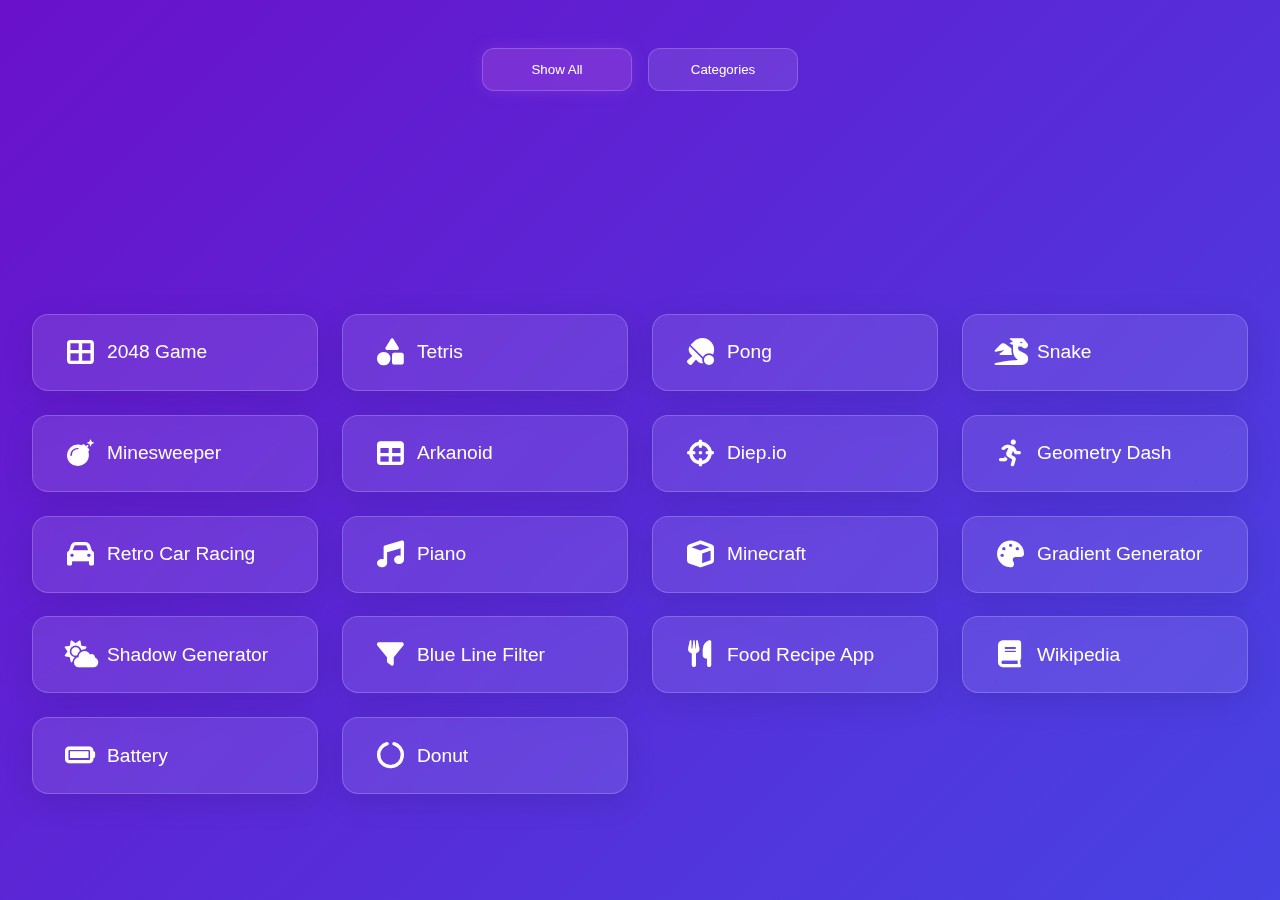
<file: index.html>
<!DOCTYPE html>
<html lang="en">
  <head>
    <meta charset="UTF-8" />
    <meta name="viewport" content="width=device-width, initial-scale=1.0" />
    <title>Collection of Games & Mini Projects</title>
    <link
      rel="icon"
      href="https://cdn.glitch.global/e1f58fcd-1ad1-488f-a6db-042ccb1bb005/strona%2Fchess%2Fimg%2Fchesspieces%2Fwikipedia%2Fwr.png?v=1737126246906"
    />
    <link
      rel="stylesheet"
      href="https://cdnjs.cloudflare.com/ajax/libs/font-awesome/6.0.0/css/all.min.css"
    />
    <style>
      :root {
        --primary-color: #9d4edd;
        --secondary-color: #7b2cbf;
        --accent-color: #c77dff;
        --background-gradient: linear-gradient(
          135deg,
          #6a11cb 0%,
          #2575fc 50%,
          #f5576c 100%
        );
        --glass-bg: rgba(255, 255, 255, 0.1);
      }

      * {
        box-sizing: border-box;
        margin: 0;
        padding: 0;
      }

      body {
        font-family: 'Segoe UI', system-ui, sans-serif;
        min-height: 100vh;
        display: flex;
        flex-direction: column;
        align-items: center;
        background: var(--background-gradient);
        background-attachment: fixed;
        background-size: 400% 400%;
        color: white;
        overflow-x: hidden;
        animation: gradientFlow 15s ease infinite;
      }

      .header {
        text-align: center;
        padding: 3rem 1rem;
        animation: slideDown 0.8s ease-out;
        position: relative;
      }

      .title {
        font-size: clamp(2.5rem, 6vw, 4rem);
        margin-bottom: 0.5rem;
        text-shadow: 0 4px 6px rgba(0, 0, 0, 0.3);
        background: linear-gradient(45deg, #fff, #e0aaff);
        -webkit-background-clip: text;
        -webkit-text-fill-color: transparent;
      }

      .subtitle {
        font-size: clamp(1.1rem, 2.5vw, 1.4rem);
        color: #f8f9fa;
        text-shadow: 0 2px 4px rgba(0, 0, 0, 0.2);
        background: linear-gradient(45deg, #e0aaff, #c77dff);
        -webkit-background-clip: text;
        -webkit-text-fill-color: transparent;
      }

      .grid-container {
        display: grid;
        grid-template-columns: repeat(auto-fit, minmax(280px, 1fr));
        gap: 1.5rem;
        padding: 2rem;
        width: 100%;
        max-width: 1400px;
        margin: auto;
        perspective: 1000px;
      }

      .button {
        position: relative;
        padding: 1.5rem 2rem;
        font-size: 1.2rem;
        background: var(--glass-bg);
        border: 1px solid rgba(255, 255, 255, 0.2);
        border-radius: 16px;
        color: white;
        cursor: pointer;
        transition: all 0.3s ease;
        backdrop-filter: blur(12px);
        overflow: hidden;
        box-shadow: 0 8px 32px rgba(0, 0, 0, 0.1);
        display: flex;
        align-items: center;
        opacity: 0;
        animation: fadeInUp 0.5s ease-out forwards;
      }

      .button:hover {
        background: rgba(157, 78, 221, 0.3);
        transform: translateY(-5px) scale(1.03);
        box-shadow: 0 12px 30px rgba(157, 78, 221, 0.4);
      }

      .button:hover::before {
        opacity: 1;
      }

      .button::before {
        content: '';
        position: absolute;
        top: 0;
        left: 0;
        width: 100%;
        height: 100%;
        background: radial-gradient(
          600px circle at var(--x) var(--y),
          rgba(199, 125, 255, 0.4),
          transparent 40%
        );
        opacity: 0;
        transition: opacity 0.3s;
      }

      .button i {
        margin-right: 12px;
        color: white;
        font-size: 1.4em;
        width: 30px;
        animation: iconFloat 2s ease-in-out infinite;
      }

      .filter-container {
        position: relative;
        height: 80px;
        margin-bottom: 2rem;
        width: 100%;
        display: flex;
        justify-content: center;
      }

      .main-filter {
        display: flex;
        gap: 1rem;
        position: absolute;
        top: 0;
        transition: all 0.5s ease;
      }

      .main-filter.moved-down {
        top: 100px;
      }

      .category-filters {
        display: none;
        gap: 1rem;
        position: absolute;
        top: 0;
        justify-content: center;
        width: 100%;
      }

      .category-filters.visible {
        display: flex;
        animation: fadeIn 0.3s ease-out;
      }

      .filter-btn {
        padding: 0.8rem 2rem;
        border: none;
        border-radius: 12px;
        background: var(--glass-bg);
        color: white;
        cursor: pointer;
        transition: all 0.3s ease;
        backdrop-filter: blur(12px);
        border: 1px solid rgba(255, 255, 255, 0.2);
        font-weight: 500;
        min-width: 150px;
        text-align: center;
      }

      .filter-btn.active {
        background: rgba(157, 78, 221, 0.4);
        box-shadow: 0 0 15px rgba(157, 78, 221, 0.3);
      }

      .filter-btn:hover {
        transform: translateY(-2px);
      }

      @keyframes gradientFlow {
        0% {
          background-position: 0% 50%;
        }
        50% {
          background-position: 100% 50%;
        }
        100% {
          background-position: 0% 50%;
        }
      }

      @keyframes fadeInUp {
        from {
          opacity: 0;
          transform: translateY(20px) rotateX(15deg);
        }
        to {
          opacity: 1;
          transform: translateY(0) rotateX(0);
        }
      }

      @keyframes slideDown {
        from {
          opacity: 0;
          transform: translateY(-30px);
        }
        to {
          opacity: 1;
          transform: translateY(0);
        }
      }

      @keyframes iconFloat {
        0%,
        100% {
          transform: translateY(0);
        }
        50% {
          transform: translateY(-4px);
        }
      }

      @keyframes fadeIn {
        from {
          opacity: 0;
        }
        to {
          opacity: 1;
        }
      }

      @media (max-width: 768px) {
        .grid-container {
          grid-template-columns: 1fr;
          padding: 1.5rem;
          gap: 1rem;
        }

        .button {
          font-size: 1.1rem;
          padding: 1.2rem;
        }

        .filter-container {
          height: 120px;
        }

        .main-filter {
          flex-direction: column;
          align-items: center;
        }

        .main-filter.moved-down {
          top: 150px;
        }

        .category-filters {
          flex-direction: column;
          align-items: center;
        }

        .filter-btn {
          width: 80%;
        }
      }
    </style>
  </head>
  <body>
    <header class="header">
      <div class="filter-container">
        <div class="main-filter" id="mainFilter">
          <button class="filter-btn active" data-filter="all">Show All</button>
          <button class="filter-btn" data-filter="categories">Categories</button>
        </div>
        <div class="category-filters" id="categoryFilters">
          <button class="filter-btn" data-filter="game">Games</button>
          <button class="filter-btn" data-filter="project">Projects</button>
          <!-- <button class="filter-btn" data-filter="all">All</button> -->
        </div>
      </div>
    </header>

    <main class="grid-container">
      <button class="button" data-category="game" onclick="navigateTo('2048 game')">
        <i class="fas fa-th-large"></i>2048 Game
      </button>
      <button class="button" data-category="game" onclick="navigateTo('tetris')">
        <i class="fas fa-shapes"></i>Tetris
      </button>
      <button class="button" data-category="game" onclick="navigateTo('pong game')">
        <i class="fas fa-table-tennis"></i>Pong
      </button>
      <button class="button" data-category="game" onclick="navigateTo('snake')">
        <i class="fas fa-dragon"></i>Snake
      </button>
      <button class="button" data-category="game" onclick="navigateTo('minesweeper game')">
        <i class="fas fa-bomb"></i>Minesweeper
      </button>
      <button class="button" data-category="game" onclick="navigateTo('arkanoid')">
        <i class="fas fa-table"></i>Arkanoid
      </button>
      <button class="button" data-category="game" onclick="navigateTo('diep.io')">
        <i class="fas fa-crosshairs"></i>Diep.io
      </button>
      <button class="button" data-category="game" onclick="navigateTo('geometry dash')">
        <i class="fas fa-running"></i>Geometry Dash
      </button>
      <button class="button" data-category="game" onclick="navigateTo('retro car racing')">
        <i class="fas fa-car"></i>Retro Car Racing
      </button>

      <button class="button" data-category="project" onclick="navigateTo('piano')">
        <i class="fas fa-music"></i>Piano
      </button>
      <button class="button" data-category="game" onclick="navigateTo('minecraft')">
        <i class="fas fa-cube"></i>Minecraft
      </button>
      <button class="button" data-category="project" onclick="navigateTo('gradient generator')">
        <i class="fas fa-palette"></i>Gradient Generator
      </button>
      <button class="button" data-category="project" onclick="navigateTo('shadow generator')">
        <i class="fas fa-cloud-sun"></i>Shadow Generator
      </button>
      <button class="button" data-category="project" onclick="navigateTo('blue line filter')">
        <i class="fas fa-filter"></i>Blue Line Filter
      </button>
      <button class="button" data-category="project" onclick="navigateTo('food recipe app')">
        <i class="fas fa-utensils"></i>Food Recipe App
      </button>
      <button class="button" data-category="project" onclick="navigateTo('wikipedia')">
        <i class="fas fa-book"></i>Wikipedia
      </button>
      <button class="button" data-category="project" onclick="navigateTo('battery')">
        <i class="fas fa-battery-full"></i>Battery
      </button>
      <button class="button" data-category="project" onclick="navigateTo('donut')">
        <i class="fas fa-circle-notch"></i>Donut
      </button>
    </main>

    <script>
      document.addEventListener('DOMContentLoaded', function() {
        const mainFilter = document.getElementById('mainFilter');
        const categoryFilters = document.getElementById('categoryFilters');
        const filterButtons = document.querySelectorAll('.filter-btn');
        const items = document.querySelectorAll('.button');
        
        // Initialize - show all items
        items.forEach(item => {
          item.style.display = 'flex';
          setTimeout(() => {
            item.style.opacity = '1';
          }, 100);
        });

        // Main filter buttons
        document.querySelector('[data-filter="all"]').addEventListener('click', function() {
          filterItems('all');
          resetFilters();
        });

        document.querySelector('[data-filter="categories"]').addEventListener('click', function() {
          mainFilter.classList.add('moved-down');
          categoryFilters.classList.add('visible');
        });

        // Category filter buttons
        document.querySelectorAll('#categoryFilters .filter-btn').forEach(button => {
          button.addEventListener('click', function() {
            const filter = this.getAttribute('data-filter');
            filterItems(filter);
            resetFilters();
          });
        });

        function filterItems(filter) {
          items.forEach(item => {
            const category = item.getAttribute('data-category');
            
            if (filter === 'all' || category === filter) {
              item.style.display = 'flex';
              setTimeout(() => {
                item.style.opacity = '1';
              }, 100);
            } else {
              item.style.opacity = '0';
              setTimeout(() => {
                item.style.display = 'none';
              }, 300);
            }
          });
        }

        function resetFilters() {
          mainFilter.classList.remove('moved-down');
          categoryFilters.classList.remove('visible');
          
          // Update active buttons
          filterButtons.forEach(btn => btn.classList.remove('active'));
          if (document.querySelector('[data-filter="all"]')) {
            document.querySelector('[data-filter="all"]').classList.add('active');
          }
        }

        // Mouse move effect for buttons
        document.querySelectorAll('.button').forEach(btn => {
          btn.style.animationDelay = `${Math.random() * 0.5}s`;
          
          btn.addEventListener('mousemove', (e) => {
            const rect = btn.getBoundingClientRect();
            btn.style.setProperty('--x', `${e.clientX - rect.left}px`);
            btn.style.setProperty('--y', `${e.clientY - rect.top}px`);
          });
        });
      });

      function navigateTo(folderName) {
        window.location.href = `${folderName}/index.html`;
      }
    </script>
  </body>
</html>
</file>
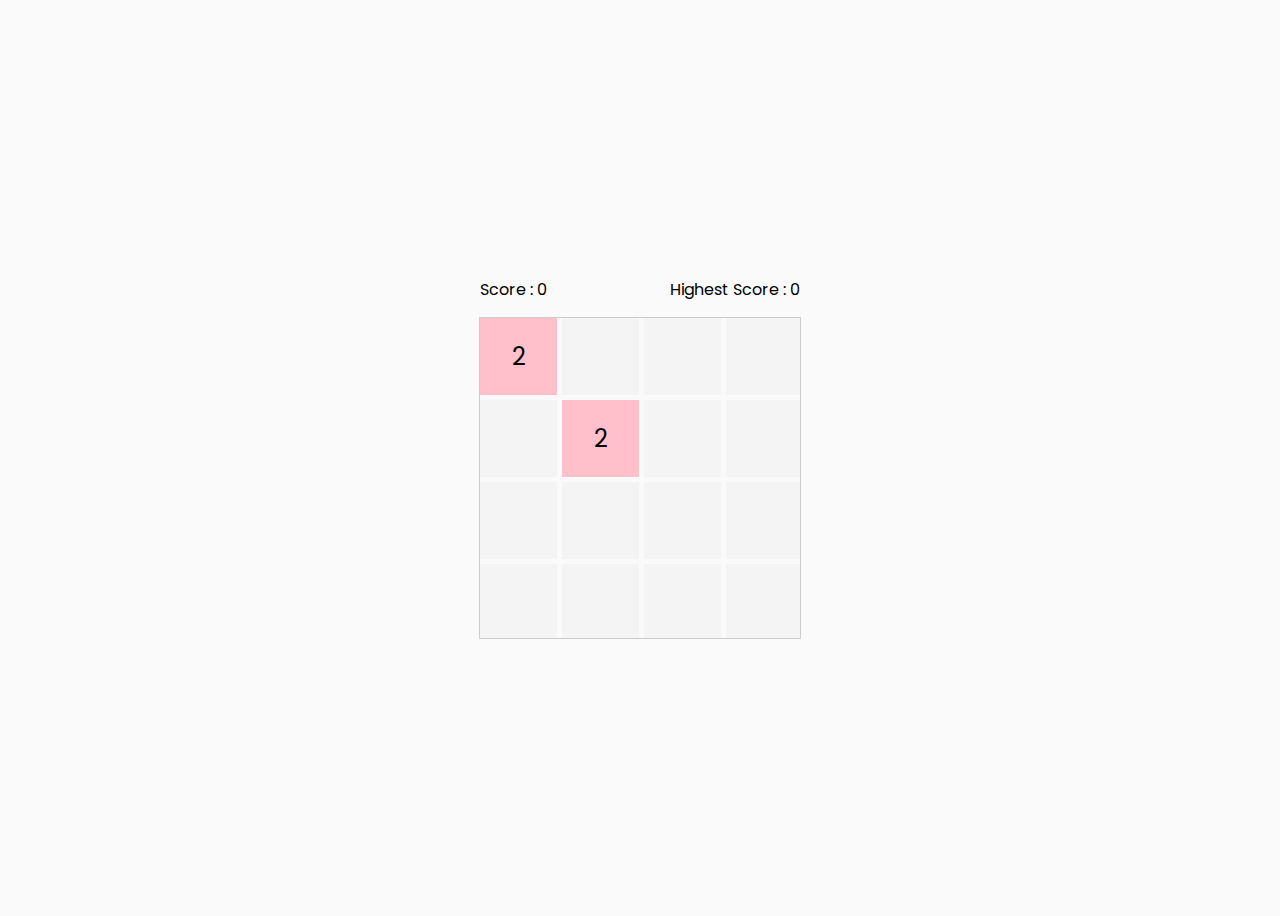
<file: 2048 game/index.html>
<!DOCTYPE html>
<html lang="en">

<head>
    <meta charset="UTF-8">
    <meta name="viewport" content="width=device-width, initial-scale=1.0">
    <link rel="stylesheet" href="style.css">
    <title>2048</title>
</head>

<body>

    <div class="score-container">
        <div>Score : <span id="current-score">0</span></div>
        <div>Highest Score : <span id="high-score">0</span></div>
    </div>

    <div class="game-container">
        <div class="grid">
            <div class="cell" data-row="0" data-col="0"></div>
            <div class="cell" data-row="0" data-col="1"></div>
            <div class="cell" data-row="0" data-col="2"></div>
            <div class="cell" data-row="0" data-col="3"></div>
            <div class="cell" data-row="1" data-col="0"></div>
            <div class="cell" data-row="1" data-col="1"></div>
            <div class="cell" data-row="1" data-col="2"></div>
            <div class="cell" data-row="1" data-col="3"></div>
            <div class="cell" data-row="2" data-col="0"></div>
            <div class="cell" data-row="2" data-col="1"></div>
            <div class="cell" data-row="2" data-col="2"></div>
            <div class="cell" data-row="2" data-col="3"></div>
            <div class="cell" data-row="3" data-col="0"></div>
            <div class="cell" data-row="3" data-col="1"></div>
            <div class="cell" data-row="3" data-col="2"></div>
            <div class="cell" data-row="3" data-col="3"></div>
        </div>
    </div>

    <div id="game-over">
        Koniec gry!
        <button id="restart-btn">Zrestartuj grę</button>
    </div>

    <script src="script.js"></script>
</body>

</html>
</file>
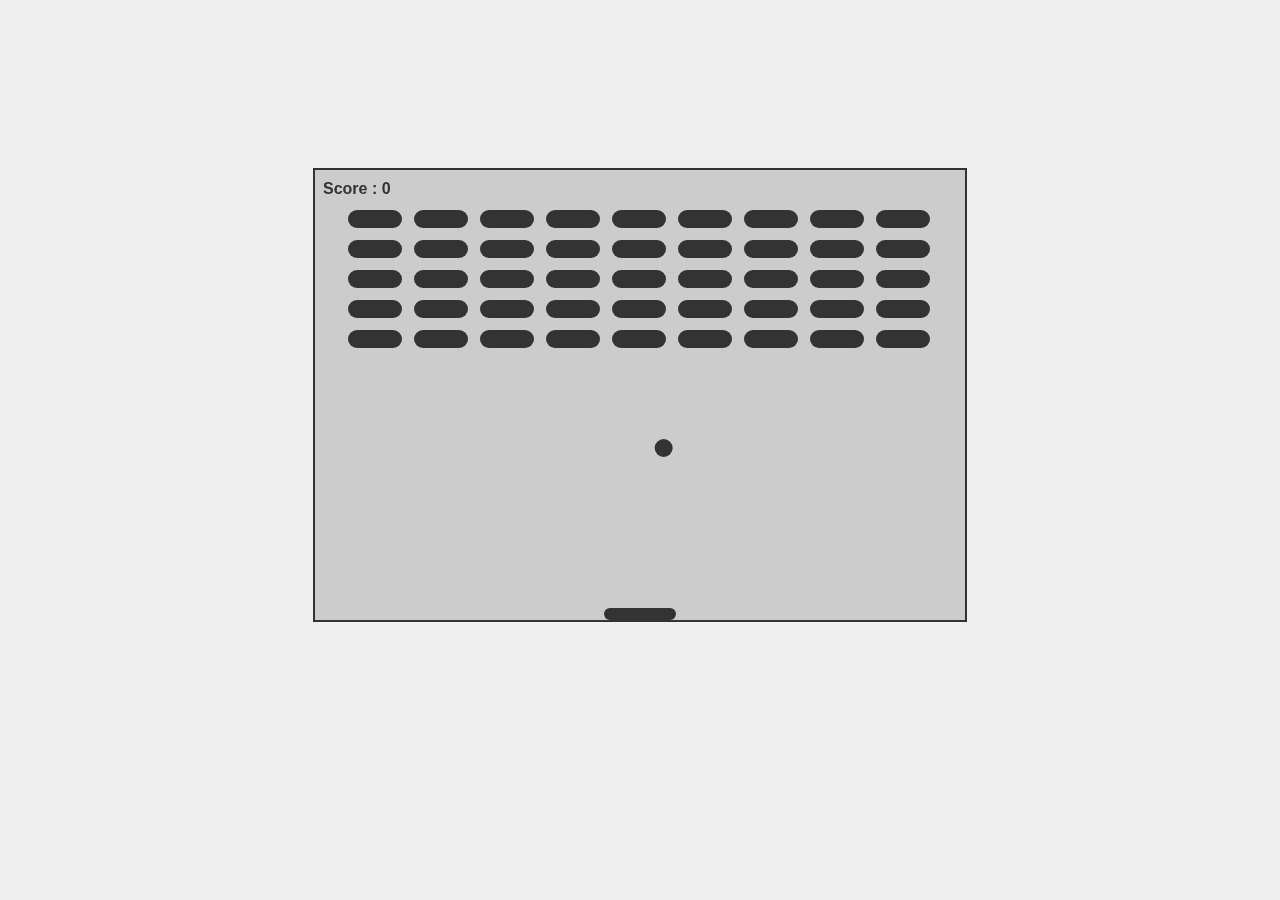
<file: arkanoid/index.html>
<!DOCTYPE html>
<html lang="en">

<head>
    <meta charset="UTF-8">
    <meta http-equiv="X-UA-Compatible" content="IE=edge">
    <meta name="viewport" content="width=device-width, initial-scale=1.0">
    <link rel="stylesheet" href="style.css">
    <title>Arkanoid</title>
</head>

<body>

    <canvas id="game" width="650" height="450"></canvas>

    <script src="index.js"></script>
</body>

</html>
</file>
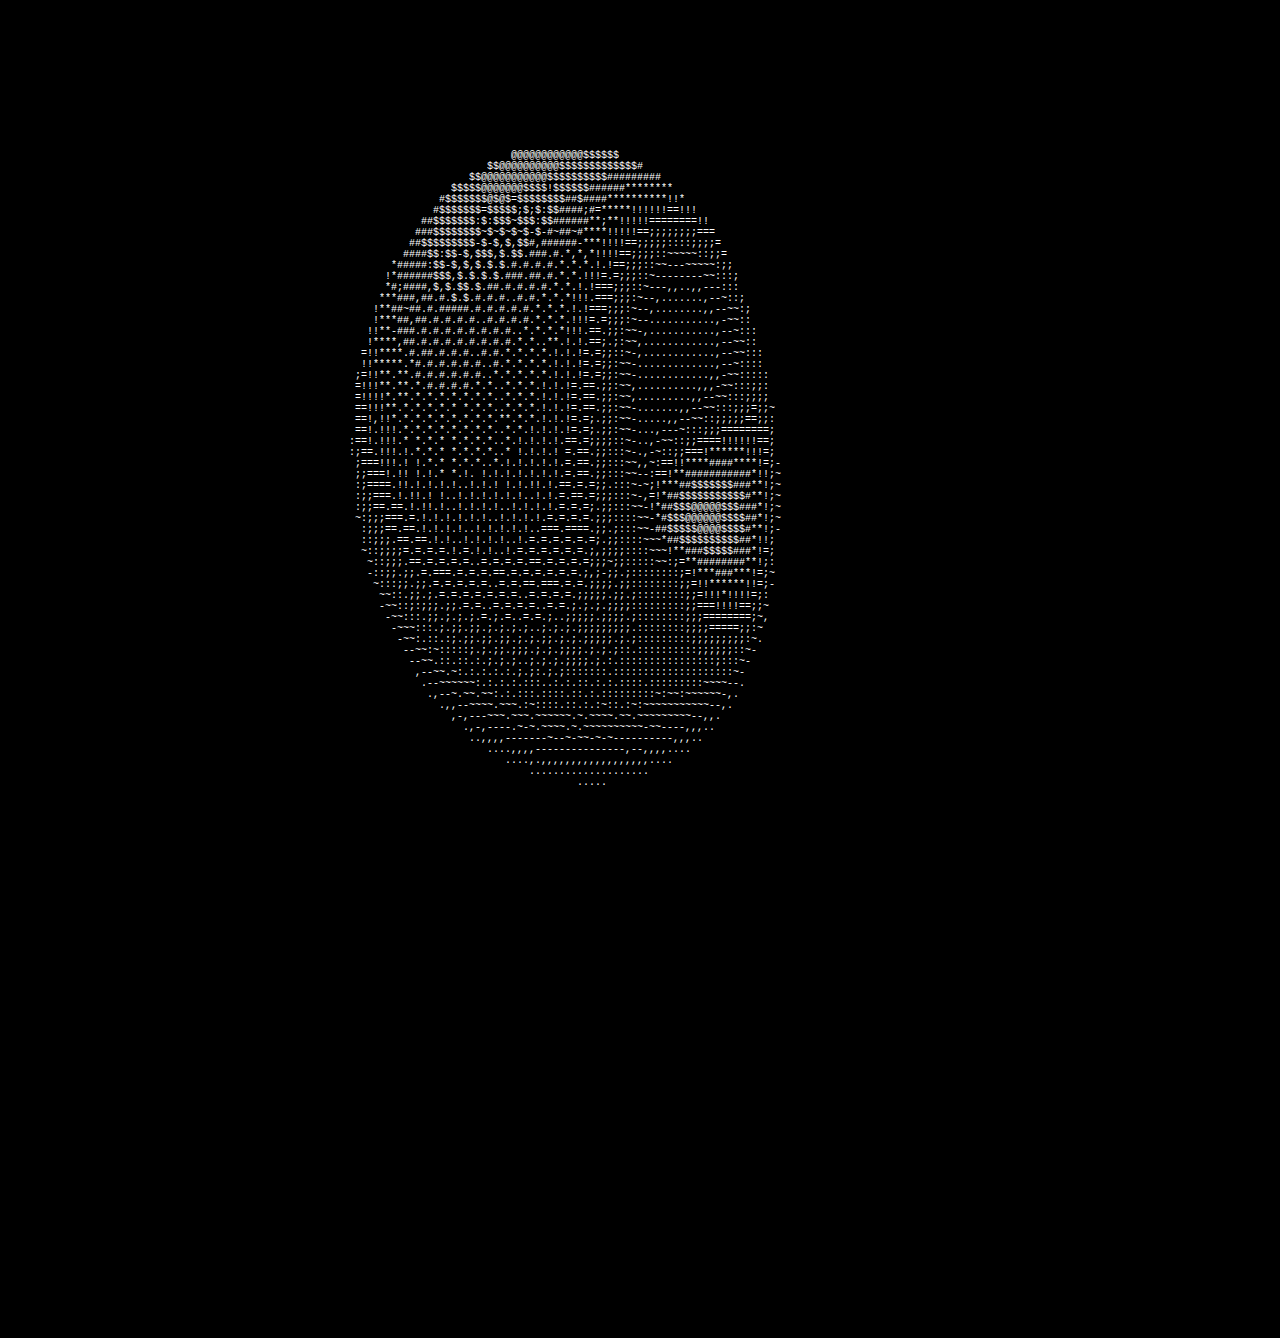
<file: donut/index.html>
<!DOCTYPE html>
<html lang="en">

<head>
    <meta charset="UTF-8">
    <meta http-equiv="X-UA-Compatible" content="IE=edge">
    <meta name="viewport" content="width=device-width, initial-scale=1.0">
    <link rel="stylesheet" href="style.css">
    <title>Donut</title>
</head>

<body>

    <div class="donut-container">
        <pre id="donut"></pre>
    </div>

    <script src="index.js"></script>
</body>

</html>
</file>
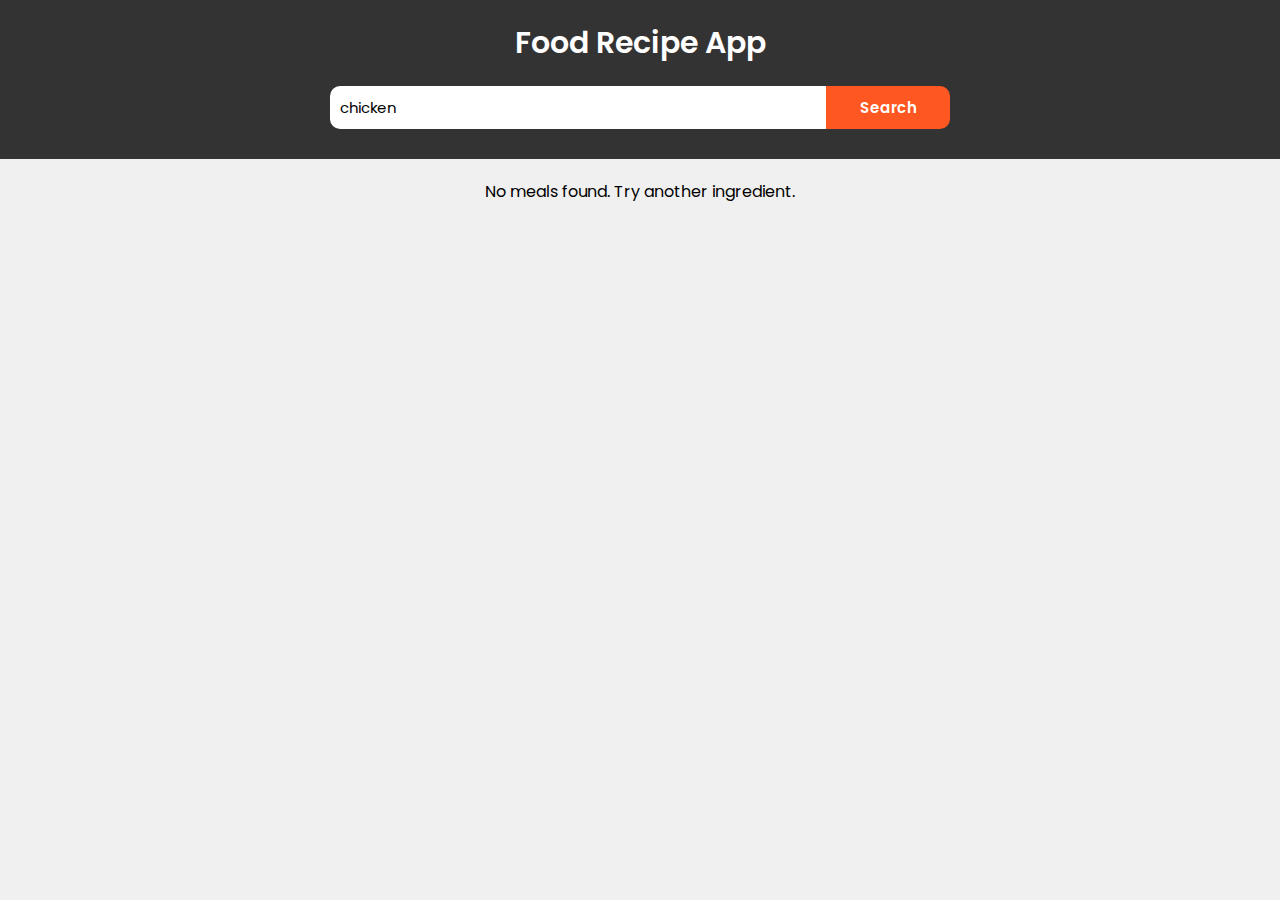
<file: food recipe app/index.html>
<!DOCTYPE html>
<html lang="en">

<head>
    <meta charset="UTF-8">
    <meta name="viewport" content="width=device-width, initial-scale=1.0">
    <link rel="stylesheet" href="style.css">
    <title>Food Recipe App</title>
</head>

<body>

    <header>
        <h1>Food Recipe App</h1>
        <div class="search">
            <input type="text" id="searchInput" placeholder="Enter an ingredient...">
            <button id="searchButton">Search</button>
        </div>
    </header>

    <div id="mealList" class="meal-list"></div>
    <div class="modal-container">
        <button id="recipeCloseBtn" class="close-button">&times;</button>
        <div class="meal-details-content">
            <!-- Content from js will be inserted here -->
        </div>
    </div>



    <script src="script.js"></script>
</body>

</html>
</file>
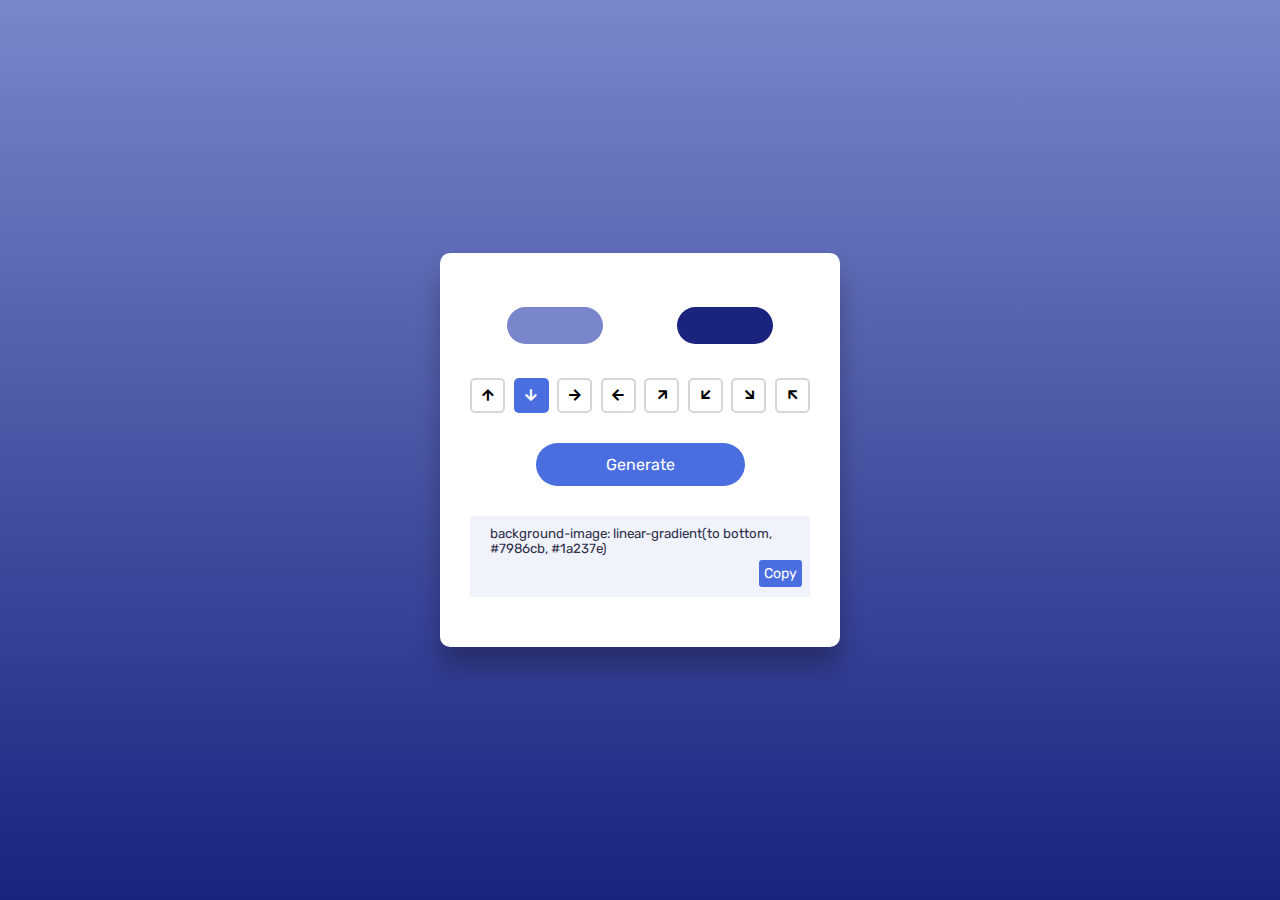
<file: gradient generator/index.html>
<!DOCTYPE html>
<html lang="en">

<head>
    <meta charset="UTF-8">
    <meta http-equiv="X-UA-Compatible" content="IE=edge">
    <meta name="viewport" content="width=device-width, initial-scale=1.0">
    <link rel="stylesheet" href="https://cdnjs.cloudflare.com/ajax/libs/font-awesome/5.15.3/css/all.min.css">
    <link href="https://fonts.googleapis.com/css2?family=Rubik:wght@400;600&display=swap" rel="stylesheet">
    <link rel="stylesheet" href="style.css">
    <title>Gradient Generator</title>
</head>

<body>

    <div class="container">
        <div class="colors">
            <input type="color" id="color-a" value="#7986cb">
            <input type="color" id="color-b" value="#1a237e">
        </div>
        <div class="buttons">
            <button onclick="setDirection('to top', this)">
                <i class="fas fa-arrow-up"></i>
            </button>
            <button class="active" onclick="setDirection('to bottom', this)">
                <i class="fas fa-arrow-down"></i>
            </button>
            <button onclick="setDirection('to right', this)">
                <i class="fas fa-arrow-right"></i>
            </button>
            <button onclick="setDirection('to left', this)">
                <i class="fas fa-arrow-left"></i>
            </button>
            <button class="rotate-icon" onclick="setDirection('to top right', this)">
                <i class="fas fa-arrow-up"></i>
            </button>
            <button class="rotate-icon" onclick="setDirection('to bottom left', this)">
                <i class="fas fa-arrow-down"></i>
            </button>
            <button class="rotate-icon" onclick="setDirection('to bottom right', this)">
                <i class="fas fa-arrow-right"></i>
            </button>
            <button class="rotate-icon" onclick="setDirection('to top left', this)">
                <i class="fas fa-arrow-left"></i>
            </button>
        </div>
        <button id="submit" onclick="generateCode()">Generate</button>
        <div class="output">
            <textarea id="code" rows="2"></textarea>
            <button id="copy" onclick="copyText()">Copy</button>
        </div>
    </div>

    <script src="index.js"></script>
</body>

</html>
</file>
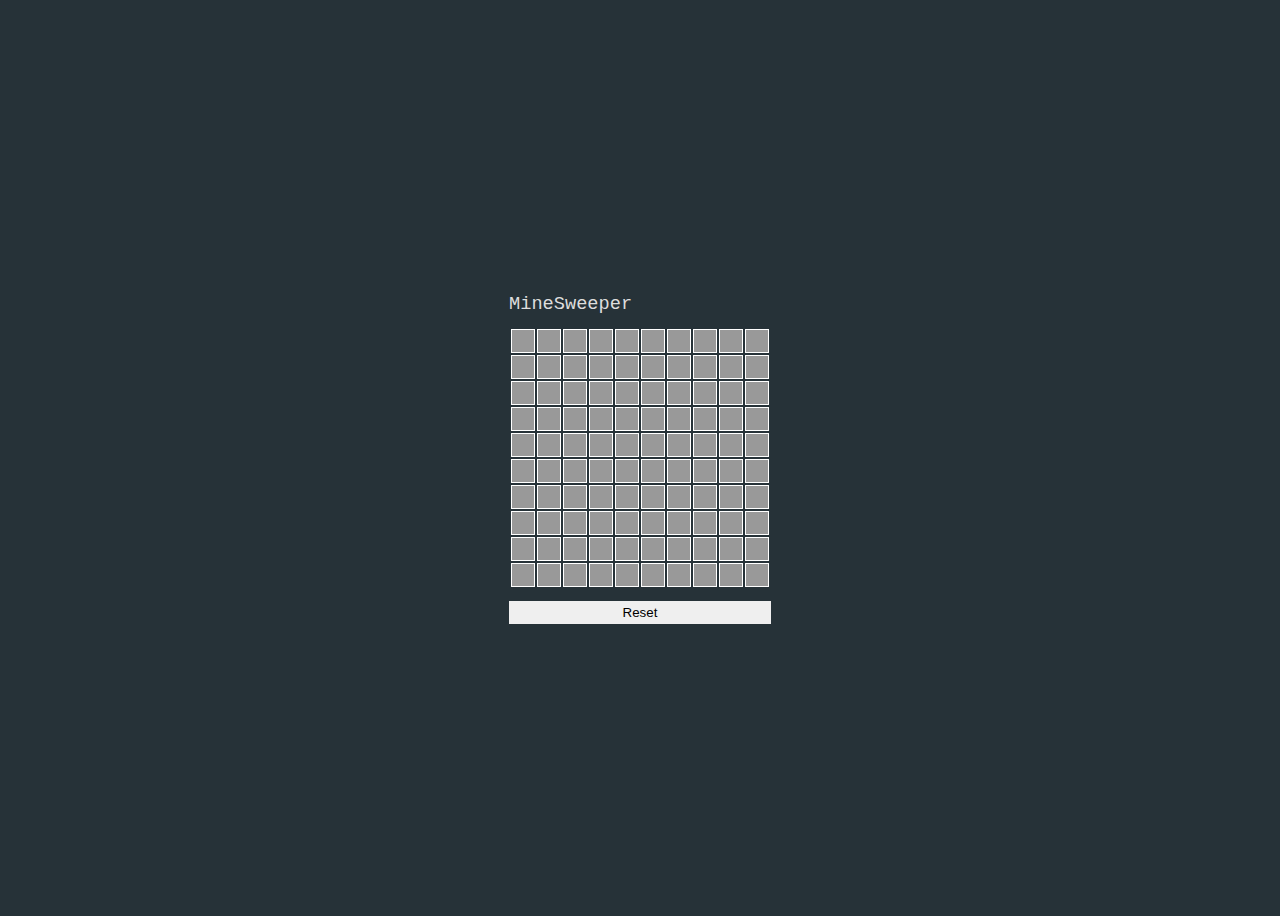
<file: minesweeper game/index.html>
<!DOCTYPE html>
<html lang="en">

<head>
    <meta charset="UTF-8">
    <meta http-equiv="X-UA-Compatible" content="IE=edge">
    <meta name="viewport" content="width=device-width, initial-scale=1.0">
    <link rel="stylesheet" href="style.css">
    <title>MineSweeper Game</title>
</head>

<body>

    <h1>MineSweeper</h1>
    <table id="grid"></table>
    <button onclick="generateGrid();">Reset</button>

    <script src="index.js"></script>
</body>

</html>
</file>
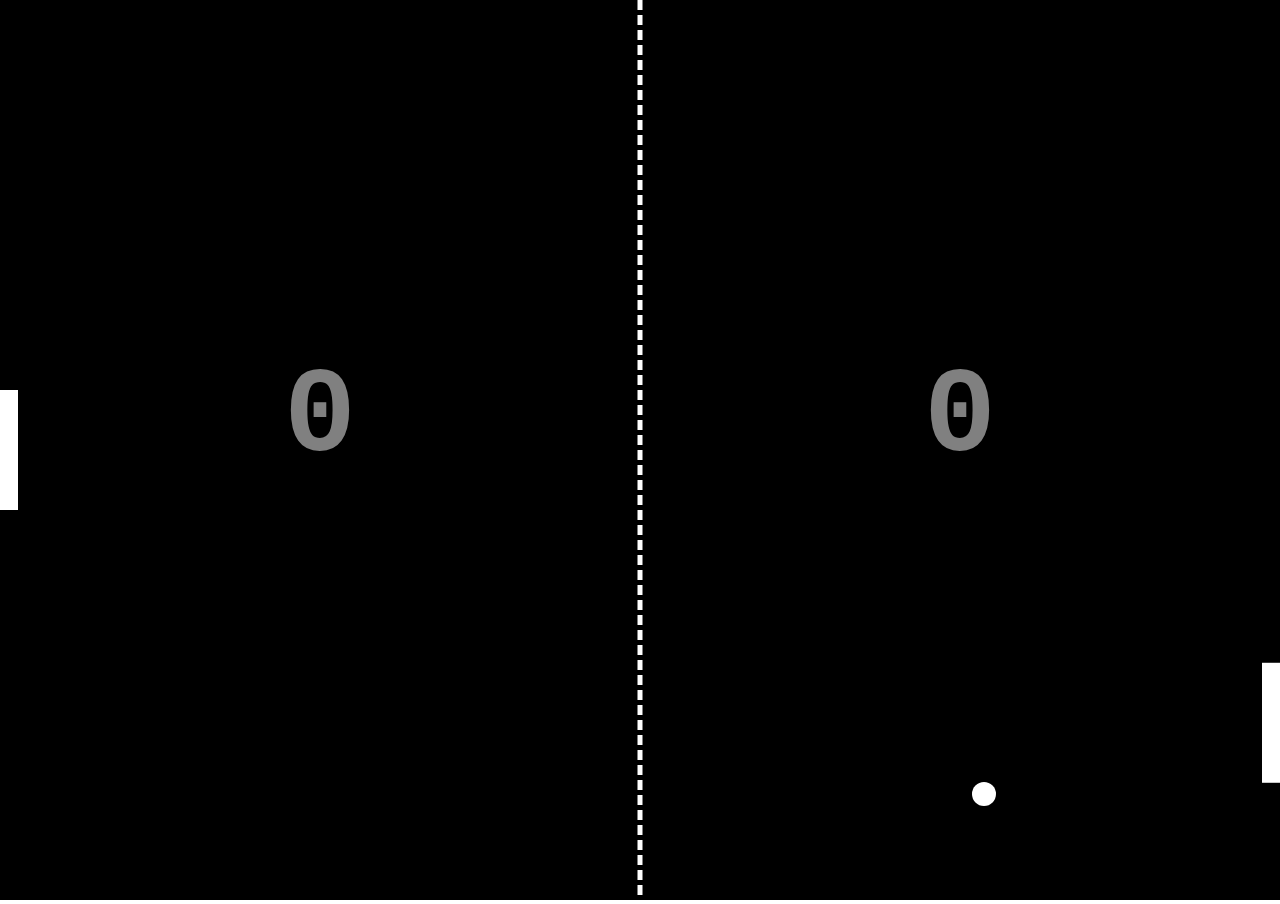
<file: pong game/index.html>
<!DOCTYPE html>
<html lang="en">

<head>
    <meta charset="UTF-8">
    <meta http-equiv="X-UA-Compatible" content="IE=edge">
    <meta name="viewport" content="width=device-width, initial-scale=1.0">
    <link rel="stylesheet" href="style.css">
    <title>Pong Game</title>
</head>

<body>

    <canvas id="game"></canvas>

    <script src="index.js"></script>
</body>

</html>
</file>
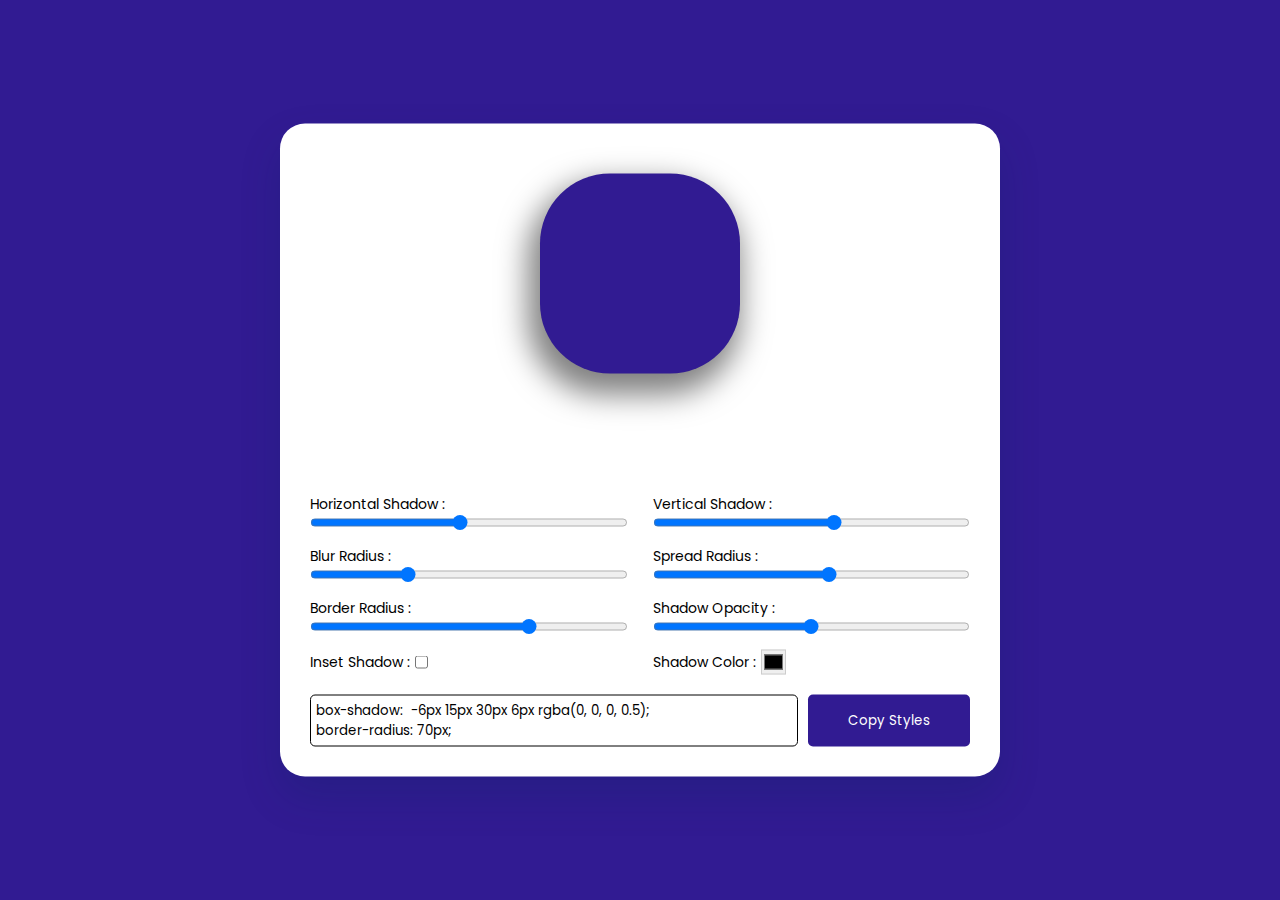
<file: shadow generator/index.html>
<!DOCTYPE html>
<html lang="en">

<head>
    <meta charset="UTF-8">
    <meta name="viewport" content="width=device-width, initial-scale=1.0">
    <link rel="stylesheet" href="style.css">
    <title>Shadow Generator</title>
</head>

<body>

    <div class="container">
        <div class="result">
            <div id="preview"></div>
        </div>

        <div class="settings">
            <div class="range-wrapper">
                <label for="x-shadow">Horizontal Shadow :</label>
                <input type="range" id="x-shadow" min="-100" max="100" value="-6">
            </div>
            <div class="range-wrapper">
                <label for="y-shadow">Vertical Shadow :</label>
                <input type="range" id="y-shadow" min="-100" max="100" value="15">
            </div>
            <div class="range-wrapper">
                <label for="blur-r">Blur Radius :</label>
                <input type="range" id="blur-r" min="0" max="100" value="30">
            </div>
            <div class="range-wrapper">
                <label for="spread-r">Spread Radius :</label>
                <input type="range" id="spread-r" min="-50" max="50" value="6">
            </div>
            <div class="range-wrapper">
                <label for="border-r">Border Radius :</label>
                <input type="range" id="border-r" min="0" max="100" step="1" value="70">
            </div>
            <div class="range-wrapper">
                <label for="shadow-opacity">Shadow Opacity :</label>
                <input type="range" id="shadow-opacity" min="0" max="1" step="0.1" value="0.5">
            </div>

            <div class="input-wrapper">
                <label for="inset-shadow">Inset Shadow :</label>
                <input type="checkbox" id="inset-shadow">
            </div>

            <div id="color-wrapper">
                <label for="shadow-color">Shadow Color :</label>
                <input type="color" id="shadow-color">
            </div>

        </div>


        <div class="code-container">
            <textarea id="styles" rows="2"></textarea>
            <button id="copy-styles" onclick="copyStyles()">Copy Styles</button>
        </div>


    </div>

    <script src="index.js"></script>
</body>

</html>
</file>
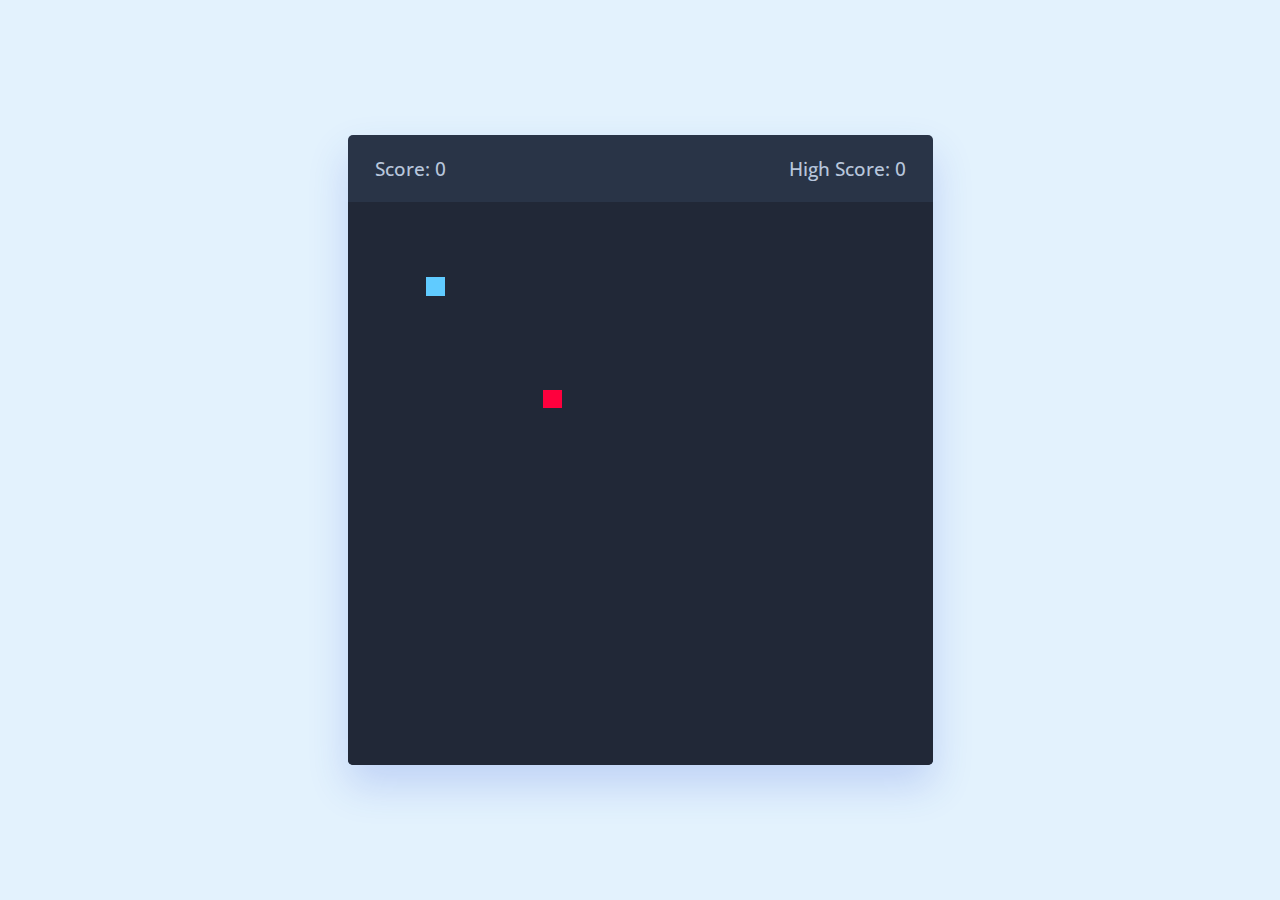
<file: snake/index.html>
<!DOCTYPE html>
<html lang="en">

<head>
    <meta charset="UTF-8">
    <meta http-equiv="X-UA-Compatible" content="IE=edge">
    <meta name="viewport" content="width=device-width, initial-scale=1.0">
    <link rel="stylesheet" href="https://cdnjs.cloudflare.com/ajax/libs/font-awesome/6.3.0/css/all.min.css">
    <link rel="stylesheet" href="style.css">
    <title>Snake Game</title>
</head>

<body>

    <div class="wrapper">
        <div class="game-details">
            <span class="score">Score: 0</span>
            <span class="high-score">Highest Score: 0</span>
        </div>

        <div class="play-board"></div>

        <div class="controls">
            <i data-key="ArrowLeft" class="fa-solid fa-arrow-left-long"></i>
            <i data-key="ArrowUp" class="fa-solid fa-arrow-up-long"></i>
            <i data-key="ArrowRight" class="fa-solid fa-arrow-right-long"></i>
            <i data-key="ArrowDown" class="fa-solid fa-arrow-down-long"></i>
        </div>

    </div>


    <script src="index.js"></script>
</body>

</html>
</file>
<file: 2048 game/style.css>
@import url('https://fonts.googleapis.com/css2?family=Poppins:wght@300;400;500;600;700&display=swap');

body{
    font-family: 'Poppins', sans-serif;
    display: flex;
    flex-direction: column;
    align-items: center;
    justify-content: center;
    overflow: hidden;
    height: 100vh;
    background-color: #fafafa;
}

.game-container{
   width: 320px;
   height: 320px;
   border: 1px solid #ccc;
   overflow: hidden;
}

.grid{
    display: grid;
    grid-template-columns: repeat(4, 1fr);
    gap: 5px;
}

.cell{
    width: 77px;
    height: 77px;
    background-color: #f4f4f4;
    display: flex;
    align-items: center;
    justify-content: center;
    font-size: 1.5em;
    color: #000;
}

.score-container{
    width: 320px;
    display: flex;
    justify-content: space-between;
    margin-bottom: 15px;
}

.cell[data-value="2"]{
    background-color: #ffc0cb;
}

.cell[data-value="4"]{
    background-color: #add8e6;
}

.cell[data-value="8"]{
    background-color: #98fb98;
}

.cell[data-value="16"]{
    background-color: #ffd700;
}

.cell[data-value="32"]{
    background-color: #ffa07a;
}

.cell[data-value="64"]{
    background-color: #87ceeb;
}

.cell[data-value="128"]{
    background-color: #ffff00;
}

.cell[data-value="256"]{
    background-color: #40e0d0;
}

.cell[data-value="512"]{
    background-color: #ff69b4;
}

.cell[data-value="1024"]{
    background-color: #7b68ee;
}

.cell[data-value="2048"]{
    background-color: #ff6347;
}

.cell[data-value="4096"]{
    background-color: #a9a9a9;
}

#restart-btn{
    margin-top: 15px;
    padding: 10px 15px;
    background-color: #f4f4f4;
    border: none;
    cursor: pointer;
    transition: all 0.3s ease;
}

#game-over{
    position: absolute;
    top: 50%;
    left: 50%;
    padding: 20px;
    transform: translate(-50%, -50%);
    background-color: rgba(0, 0, 0, 0.8);
    color: #fff;
    display: none;
    flex-direction: column;
    align-items: center;
    justify-content: center;
}

.grid-cell[data-value]{
    transition: transform 0.2s, background-color 0.2s;
}

.new-tile{
    animation: appear 0.3s;
}

@keyframes appear {
    from{
        opacity: 0;
        transform: scale(0.5);
    }
    to{
        opacity: 1;
        transform: scale(1);
    }
}
</file>
<file: arkanoid/style.css>
body{
    height: 100%;
    display: flex;
    align-items: center;
    justify-content: center;
    background-color: #efefef;
}

#game{
    background-color: #ccc;
    margin-top: 10rem;
    border: 2px solid #333;
}
</file>
<file: donut/style.css>
body{
    background-color: #000;
    color: #fff;
    height: 100vh;
    overflow: hidden;
}

pre{
    font-family: monospace;
    font-size: 10px;
}

.donut-container{
    display: flex;
    align-items: center;
    justify-content: center;
    height: 100%;
}
</file>
<file: food recipe app/style.css>
@import url('https://fonts.googleapis.com/css2?family=Poppins:wght@300;400;500;600;700&display=swap');

*{
    margin: 0;
    padding: 0;
    box-sizing: border-box;
    font-family: 'Poppins', sans-serif;
}

body{
    background-color: #f0f0f0;
}

header{
    background-color: #333;
    color: #fff;
    text-align: center;
    padding: 20px 20px 30px;
}

h1{
    font-size: 30px;
    font-weight: 600;
    margin-bottom: 20px;
}

.search{
    display: flex;
    justify-content: center;
}

.search input{
    padding: 10px;
    border: none;
    width: 40%;
    font-size: 15px;
    outline: none;
    border-radius: 10px 0 0 10px;
}

.search button{
    padding: 10px 20px;
    background-color: #ff5722;
    border: none;
    width: 10%;
    cursor: pointer;
    font-size: 15px;
    color: #fff;
    font-weight: 600;
    border-radius: 0 10px 10px 0;
    transition: all 0.3s ease;
}

.search button:hover{
    background-color: #e64a19;
}

.meal-list{
    display: flex;
    flex-wrap: wrap;
    justify-content: center;
    gap: 20px;
    margin: 20px;
}

.meal-item {
    flex-basis: calc(25% - 20px);
    max-width: calc(25% - 20px);
    margin: 10px;
    padding: 20px 20px 10px;
    box-shadow: 0 8px 24px rgba(149, 157, 165, 0.2);
    border-radius: 10px;
    cursor: pointer;
    transition: all 0.3s ease;
}

.meal-item:hover{
    transform: scale(1.05);
}

.meal-item img{
    width: 100%;
    max-height: 250px;
    object-fit: cover;
    border-radius: 10px;
}

.meal-item h3{
    text-align: center;
    margin: 10px 0;
    font-size: 17px;
    font-weight: 600;
}

.modal-container{
    display: none;
    position: fixed;
    top: 50%;
    left: 50%;
    transform: translate(-50%, -50%);
    background-color: #fff;
    padding: 20px;
    box-shadow: 0 0 10px rgba(0, 0, 0, 0.3);
    z-index: 1000;
    max-width: 90%;
    overflow: auto;
    border-radius: 10px;
}

.modal-container .close-button{
    font-size: 42px;
    background: none;
    border: none;
    cursor: pointer;
    color: #333;
    width: 100%;
    text-align: right;
    margin-bottom: 16px;
    transition: all 0.3s ease;
}

.modal-container .close-button:hover{
    color: #ff5722;
}

.meal-details-content{
    overflow-y: auto;
    max-height: 70vh;
}

.recipe-title{
    font-size: 22px;
    font-weight: 600;
    text-align: center;
    margin-bottom: 5px;
}

.recipe-category{
    font-size: 18px;
    font-weight: 600;
    text-align: center;
    margin-bottom: 10px;
}

.recipe-instruct h3{
    font-size: 18px;
    font-weight: 600;
    margin-top: 10px;
}

.recipe-instruct p{
    font-size: 16px;
    margin-bottom: 10px;
    text-align: justify;
    padding: 18px;
}

.recipe-img img{
    max-width: 50%;
    display: block;
    margin: 0 auto 40px;
    border-radius: 10px;
    border: 1px solid #ccc;
    box-shadow: rgba(100, 100, 111, 0.2) 0 7px 29px 0;
}

.recipe-video{
    text-align: center;
    margin-top: 10px;
}

.recipe-video a{
    padding: 10px 20px;
    background-color: #ff5722;
    border: none;
    color: #fff;
    text-decoration: none;
    font-weight: 600;
    font-size: 16px;
    cursor: pointer;
    border-radius: 10px;
    transition: all 0.3s ease;
}

.recipe-video a:hover{
    background-color: #e64a19;
}

@media screen and (width < 980px) {

    .meal-item{
        flex-basis: calc(50% - 20px);
        max-width: calc(50% - 20px);
        margin: 0;
    }

    .search input{
        width: 80%;
    }

    .search button{
        width: 20%;
    }
}

@media screen and (width < 540px) {

    .meal-item{
        flex-basis: calc(100% - 20px);
        max-width: calc(100% - 20px);
    }

}
</file>
<file: gradient generator/style.css>
*, *::before, *::after{
    padding: 0;
    margin: 0;
    box-sizing: border-box;
    border: none;
    outline: none;
}

body{
    height: 100vh;
}

.container{
    background-color: #fff;
    width: 400px;
    padding: 50px 30px;
    position: absolute;
    transform: translate(-50%, -50%);
    top: 50%;
    left: 50%;
    border-radius: 10px;
    box-shadow: 0 20px 25px rgba(0, 0, 0, 0.25);
}

.container *:not(i){
    font-family: 'Rubik', sans-serif;
}

.colors{
    width: 100%;
    display: flex;
    justify-content: space-around;
}

input[type="color"]{
    appearance: none;
    -webkit-appearance: none;
    background-color: transparent;
    width: 100px;
    height: 45px;
    cursor: pointer;
}

input[type="color"]::-webkit-color-swatch{
    border-radius: 20px;
    border: none;
}

.buttons{
    width: 100%;
    display: flex;
    justify-content: space-between;
    margin: 30px 0;
}

.buttons button{
    height: 35px;
    width: 35px;
    background-color: transparent;
    border: 2px solid #d5d5dc;
    border-radius: 5px;
    cursor: pointer;
}

.rotate-icon i{
    transform: rotate(45deg);
}

.buttons .active{
    border: none;
    background-color: #4a6ee0;
    color: #fff;
}

#submit{
    display: block;
    background-color: #4a6ee0;
    color: #fff;
    font-size: 16px;
    padding: 12px 70px;
    border-radius: 25px;
    margin: 0 auto 30px auto;
    cursor: pointer;
}

.output{
    background-color: #f0f2fc;
}

#code{
    width: 100%;
    resize: none;
    color: #30304a;
    padding: 10px 20px;
    background-color: transparent;
}

#copy{
    font-size: 14px;
    background-color: #4a6ee0;
    color: #fff;
    position: relative;
    left: 85%;
    bottom: 10px;
    border-radius: 3px;
    padding: 5px;
    cursor: pointer;
}
</file>
<file: minesweeper game/style.css>
body{
    background-color: #263238;
    color: #ddd;
    font-family: courier;
    display: grid;
    align-content: center;
    justify-content: center;
    height: 100vh;
    overflow: hidden;
}

h1{
    font-size: 14pt;
    font-weight: normal;
}

#grid{
    margin-left: auto;
    margin-right: auto;
}

#grid tr td{
    border: 1px solid #fff;
    background-color: #999;
    width: 20px;
    height: 20px;
    text-align: center;
}

#grid tr td.active{
    background-color: #333;
}

#grid tr td.mine{
    background-color: #d84315;
}

button{
    margin: 12px 0;
    padding: 4px 0;
    border: none;
    outline: none;
    cursor: pointer;
}
</file>
<file: pong game/style.css>
body{
    margin: 0;
    padding: 0;
    text-align: center;
    overflow: hidden;
}
</file>
<file: shadow generator/style.css>
@import url('https://fonts.googleapis.com/css2?family=Poppins:wght@300;400;500;600;700;800&display=swap');

*{
    margin: 0;
    padding: 0;
    box-sizing: border-box;
    font-family: 'Poppins', sans-serif;
}

body{
    background-color: #311b92;
}

label{
    font-size: 14px;
}

.container{
    background-color: #fff;
    position: absolute;
    transform: translate(-50%, -50%);
    top: 50%;
    left: 50%;
    padding: 30px;
    width: 80vmin;
    border-radius: 25px;
    box-shadow: 0 20px 40px rgba(2, 42, 83, 0.2);
}

.result{
    padding: 20px 0 120px;
}

#preview{
    background-color: #311b92;
    width: 200px;
    height: 200px;
    position: relative;
    margin: auto;
    border-radius: 70px;
    box-shadow: -6px 15px 30px 6px rgba(0, 0, 0, 0.5);
}

.settings{
    display: grid;
    grid-template-columns: 6fr 6fr;
    gap: 15px 25px;
}

.range-wrapper, #color-wrapper{
    display: flex;
    flex-direction: column;
    justify-content: space-between;
}

input[type="range"]{
    width: 100%;
    cursor: pointer;
}

input[type="checkbox"]{
    cursor: pointer;
}

.code-container{
    display: grid;
    grid-template-columns: 6fr 2fr;
    gap: 10px;
    margin-top: 20px;
}

.code-container button{
    background-color: #311b92;
    border-radius: 5px;
    cursor: pointer;
    border: none;
    color: #fff;
}

textarea{
    resize: none;
    padding: 5px;
    border: 1px solid #000;
    border-radius: 5px;
}

.input-wrapper{
    display: flex;
    align-items: center;
    gap: 5px;
}

#color-wrapper{
    display: flex;
    flex-direction: row;
    justify-content: flex-start;
    align-items: center;
    gap: 5px;
}

input[type="color"]{
    width: 25px;
    height: 25px;
    border: 1px solid #ccc;
    cursor: pointer;
}
</file>
<file: snake/style.css>
@import url('https://fonts.googleapis.com/css2?family=Open+Sans:wght@300;400;500;600;700&display=swap');

*{
    margin: 0;
    padding: 0;
    box-sizing: border-box;
    font-family: 'Open Sans', sans-serif;
}

body{
    display: flex;
    align-items: center;
    justify-content: center;
    min-height: 100vh;
    background: #e3f2fd;
}

.wrapper{
    width: 65vmin;
    height: 70vmin;
    display: flex;
    overflow: hidden;
    flex-direction: column;
    justify-content: center;
    background: #293447;
    border-radius: 5px;
    box-shadow: 0 20px 40px rgba(52, 87, 220, 0.2);
}

.game-details{
    color: #b8c6dc;
    font-weight: 500;
    font-size: 1.2rem;
    padding: 20px 27px;
    display: flex;
    justify-content: space-between;
}

.play-board{
    height: 100%;
    width: 100%;
    display: grid;
    background: #212837;
    grid-template: repeat(30, 1fr) / repeat(30, 1fr);
}

.play-board .food{
    background: #ff003d;
}

.play-board .head{
    background: #60cbff;
}

.controls{
    display: none;
    justify-content: space-between;
}

.controls i{
    padding: 25px 0;
    text-align: center;
    font-size: 1.3rem;
    color: #b8c6dc;
    width: calc(100% / 4);
    cursor: pointer;
    border-right: 1px solid #171b26;
}

@media screen and (max-width: 800px) {
    .wrapper{
        width: 90vmin;
        height: 115vmin;
    }

    .game-details{
        font-size: 1rem;
        padding: 15px 27px;
    }

    .controls{
        display: flex;
    }

    .controls i{
        padding: 15px 0;
        font-size: 1rem;
    }
}
</file>
